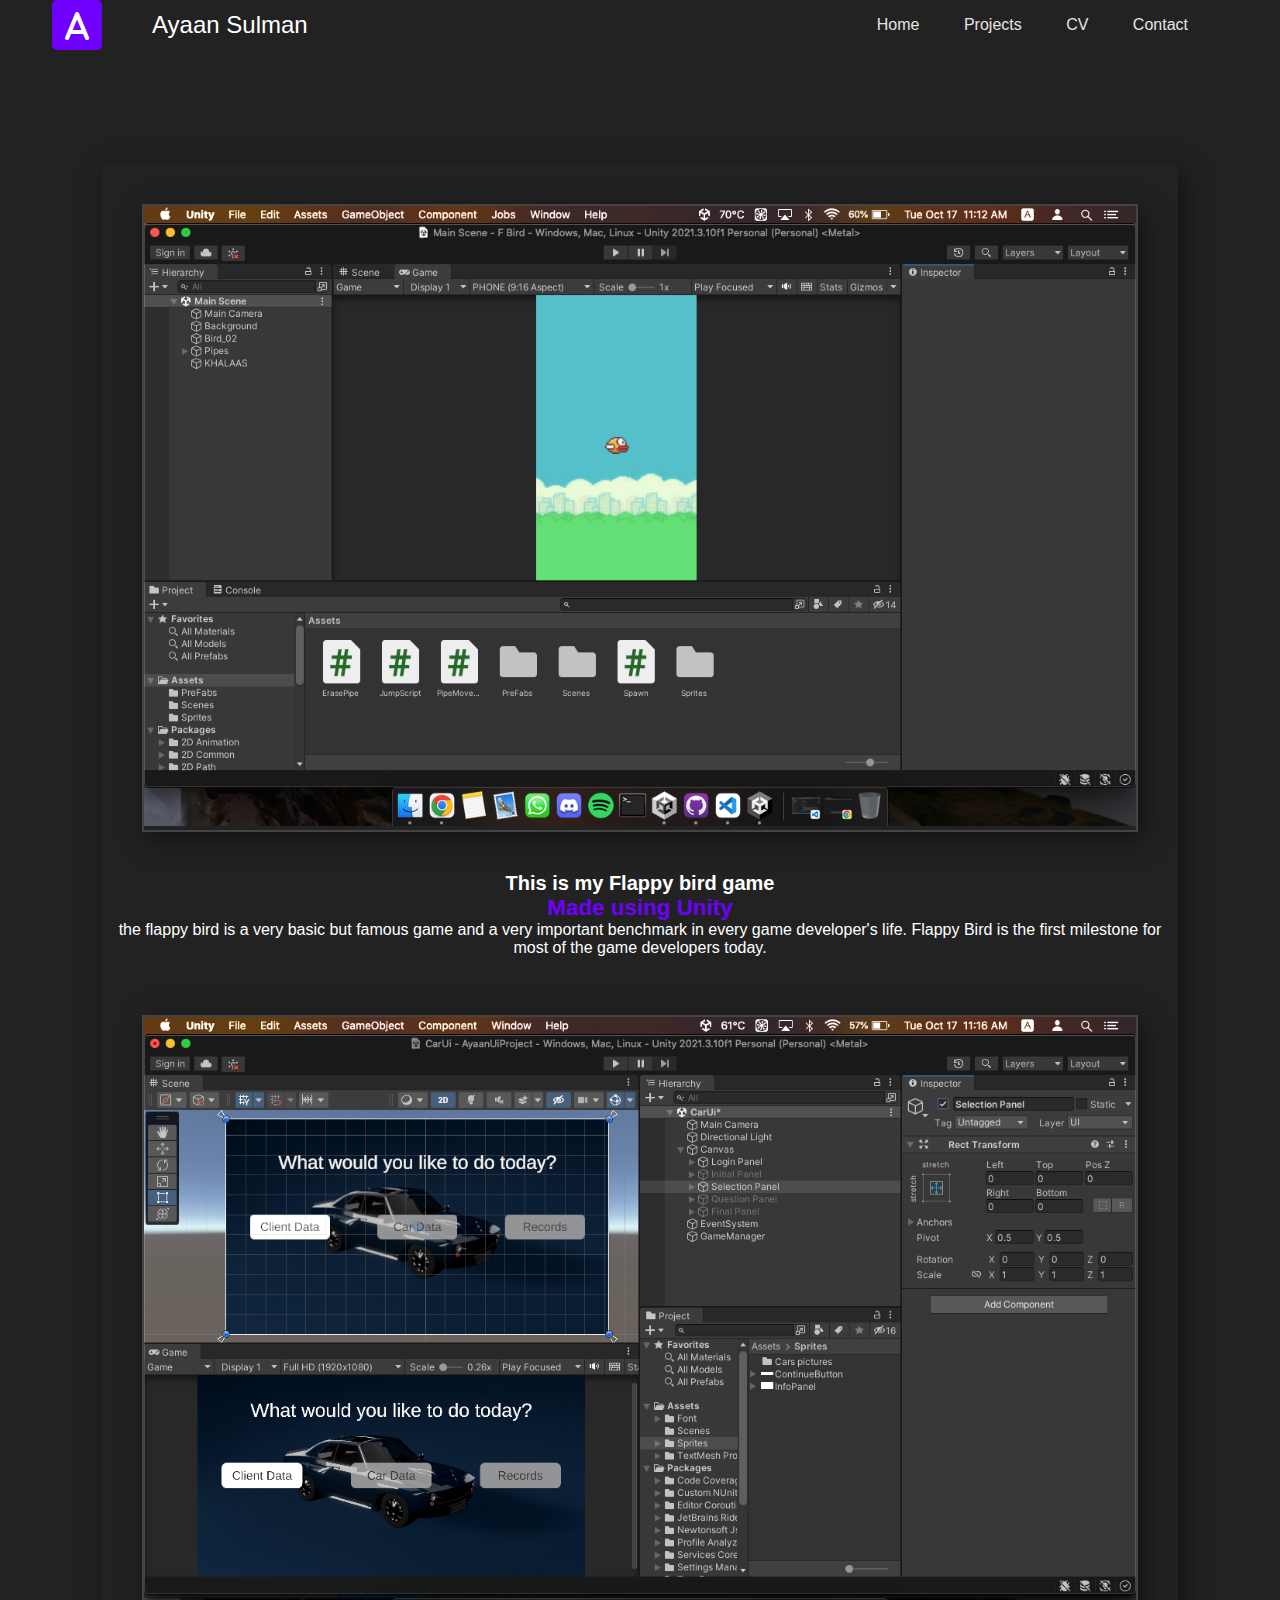
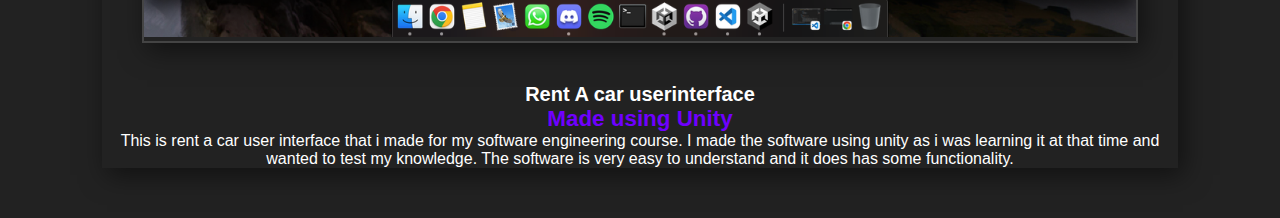
<file: ProjectsPage.html>
<!DOCTYPE html>
<html lang="en">
<head>
    <meta charset="UTF-8">
    <meta name="viewport" content="width=device-width, initial-scale=1.0">
    <title>Projects</title>
    <link rel="stylesheet" href="Styles.css">
    <link rel="stylesheet" href="https://cdnjs.cloudflare.com/ajax/libs/font-awesome/6.4.2/css/all.min.css">
</head>
<body>
    <div class="hero-header">
        <div class="wrapper">
            <header>
                <div class="logo">
                    <i class="fa-solid fa-a"></i>
                    <div class="logo-text">Ayaan Sulman</div>
                </div>
                <nav>
                    <div class="togglebutton">
                        <span></span>
                        <span></span>
                        <span></span>
                    </div>
                    <ul class="navlinks">
                        <li><a href="index.html">Home</a></li>
                        <li><a href="ProjectsPage.html">Projects</a></li>
                        <li><a href="CV_page.html">CV</a></li>
                        <li><a href="ContactPage.html">Contact</a></li>
                    </ul>
                </nav>
            </header>
            <div class="container">
                <div class="project">
                <div class="P_Picture">
                    <img src="Screen Shot 2023-10-17 at 11.12.22 AM.png" alt="Flappy Bird">
                </div>
                <div class="Description">
                    <h5>This is my Flappy bird game</h5>
                    <h1>Made using Unity</h1>
                    <p>
                        the flappy bird is a very basic but famous game and a very important benchmark in every game developer's life.
                        Flappy Bird is the first milestone for most of the game developers today.
                    </p>
                </div>
                <br>
                <div class="P_Picture">
                    <img src="Screen Shot 2023-10-17 at 11.16.34 AM.png" alt="Rent a Car">
                </div>
                <div class="Description">
                    <h5>Rent A car userinterface</h5>
                    <h1>Made using Unity</h1>
                    <p>
                        This is rent a car user interface that i made for my software engineering course. I made the software
                        using unity as i was learning it at that time and wanted to test my knowledge. The software is very easy
                        to understand and it does has some functionality. 
                    </p>

                </div>

                </div>
            </div>
        </div>
    </div>

</body>
</html>
</file>
<file: Styles.css>
*{
    box-sizing: border-box;
    padding: 0;
    margin: 0;
    font-family: poppins,sans-serif;
    text-decoration: none;
}

.body{
    overflow-x: hiddnen;
}

.hero-header{
    width: 100%;
    height: 100%;
    min-height: 100vh;
    background: #222;
}

.wrapper{
    width: 1280px;
    max-width: 95%;
    margin: 0 auto;
    padding: 0 20px;
}

header{
    padding: 40px o 30px;
    display: flex;
    justify-content: space-between;
    align-items: center;
    flex-wrap: wrap;
}

.logo{
    display: inline-flex;
    justify-content: center;
    align-items: center;
}
.logo i{
    height: 50px;
    width: 50px;
    background-color: rgb(111, 0, 255);
    border-radius: 10%;
    color: white;
    font-weight: 900;
    font-size: 2rem;
    padding: 10px;
    margin-right: 50px;
    cursor: pointer;
    text-align: center;
}
.logo .logo-text{
    font-size: 24px;
    font-weight: 500;
    color: white;
}

nav .togglebutton{
    width: 35px;
    height: 35px;
    position: absolute;
    top: 45px;
    right: 3%;
    z-index: 5;
    cursor: pointer;
    display: none;    
}
nav .togglebutton span{
    display: block;
    background-color: #4f00fa;
    margin: 5px 0px;
    width: 100%;
    height: 3px;
    transition: 0.3s;
    transition-property: trasform, opacity;
}

nav .navlinks{
    list-style-type: none;
}
nav .navlinks li{
    display: inline-block;
}
nav .navlinks li a{
    color: #e5e5e5;
    margin-right: 2.5rem;
}

.container{
    display: flex;
    justify-content: space-around;
    align-items: center;
    padding-top: 4rem;
}
.container .Picture{
    min-width: none;
    min-height: none;
    border-radius: 50% 50% 50% 50%;
    overflow: hidden;
    border: 15px solid #444;
    margin: 50px;
    box-shadow: 5px 7px 25px rgba(0,0,0,0.5);
}
.Picture img{
    height: 100%;
    width: 100%;
    transition: 0.5s;
}
.Picture img:hover{
    transform: scale(1.4);
}

.Description{
    max-width: 800;
    display: flex;
    flex-direction: column;
}
.Description h5{
    color: white;
    font-size: 20px;
}
.Description h5 span{
    color: rgb(255, 255, 255);
    font-size: 20px;
}
.Description h1{
    color: rgb(111, 0, 255);
    font-size: 2rem;
}
.Description p{
    color: white;
}

.button-group{
    margin: 45px 0;
}
.button-group .button{
    border-color: white;
    color: white;
    background-color: #333;
    padding: 12px 25px;
    margin: 5px 0;
    margin-right: 7px;
    border-radius: 30px;
    border: 2px solid white;
    box-shadow: 0 10px 10px -8px rgba(0 0 0 / 78%);
}
.button-group .button active{
    border-color: rgb(111, 0, 255);
}

.fa-brands{
    color: white;
    font-size: 30px;
    padding-right: 6px;
}

.fa-brands:hover{
    color: rgb(111, 0, 255);
}

/*
The CSS code below is for the ProjectsPage
*/

.container .P_Picture{
    width: auto;
    height: auto;    
    overflow: hidden;
    border: 2px solid #444;
    margin: 40px;
    box-shadow: 5px 7px 25px rgba(0,0,0,0.5);
}
.P_Picture img{
    height: 100%;
    width: 100%;
    transition: 0.5s;
}
.project {
    margin-bottom: 20px; /* Adjust this to control the gap between projects */
    width: auto;
    height: auto;    
    overflow: hidden;
    border: 0px solid #444;
    margin: 50px;
    box-shadow: 5px 7px 25px rgba(0,0,0,0.5);
}
.project .Description{
    max-width: 800;
    display: flex;
    flex-direction: column;
}
.project .Description h5{
    color: white;
    font-size: 20px;
    text-align: center;

}

.project .Description h1{
    color: rgb(111, 0, 255);
    font-size: 1.4rem;
    text-align: center;

}
.project .Description p{
    color: white;
    text-align: center;

}

/*
The CSS code below is for ContactPage
*/

*{
box-sizing: border-box;
padding: 0;
margin: 0;
font-family: poppins,sans-serif;
text-decoration: none;
}

.body{
overflow-x: hiddnen;
}

.ContactPage{
    width: 100%;
    height: 100%;
    min-height: 100vh;
    background: #222;
    width: 1280px;
    max-width: 95%;
    margin: 0 auto;
    padding: 0 20px;
    display: flex;
    justify-content: space-between;
    align-items: center;
    flex-wrap: wrap;
}

.container{
display: flex;
justify-content: space-around;
align-items: center;
padding-top: 4rem;
}
h1 {
    text-align: center;
    color: white;
}
form {
    margin-top: 20px;
    color: white;
}
label, input, textarea {
    display: block;
    margin-bottom: 10px;
}
label {
    font-weight: bold;
}
input, textarea {
    width: 100%;
    padding: 10px;
    border: 1px solid #ccccccc0;
    border-radius: 5px;
}
button {
    background-color: rgb(111, 0, 255);
    color: #fff;
    padding: 10px 20px;
    border: none;
    border-radius: 5px;
    cursor: pointer;
}
button:hover {
    background-color: rgba(111, 0, 255, 0.357);
}

.Porfolio {
    color: white;
    justify-content: space-around;
    text-align: center;
    padding-top: 4rem;  
}
.empty-space {
    height: 20px;
    background-color:#222 ;

}


/* Styles for the ContactPage */
.ContactPage {
    width: 100%;
    min-height: 100vh;
    background: #222;
    display: flex;
    flex-direction: column;
    justify-content: center;
    align-items: center;
}

.ContactMe {
    max-width: 800px; /* Adjust the max-width as needed */
    padding: 20px;
    text-align: center;
}

h1 {
    color: white;
    font-size: 2rem; /* Adjust the font size as needed */
}

form {
    margin-top: 20px;
    color: white;
    text-align: left; /* Align form elements to the left */
}

label, input, textarea {
    display: block;
    margin-bottom: 10px;
}

label {
    font-weight: bold;
}

input, textarea {
    width: 100%;
    padding: 10px;
    border: 1px solid #ccccccc0;
    border-radius: 5px;
}

button {
    background-color: rgb(111, 0, 255);
    color: #fff;
    padding: 10px 20px;
    border: none;
    border-radius: 5px;
    cursor: pointer;
}

button:hover {
    background-color: rgba(111, 0, 255, 0.357);
}

.empty-space {
    height: 20px;
    background-color: #222;
}
</file>
